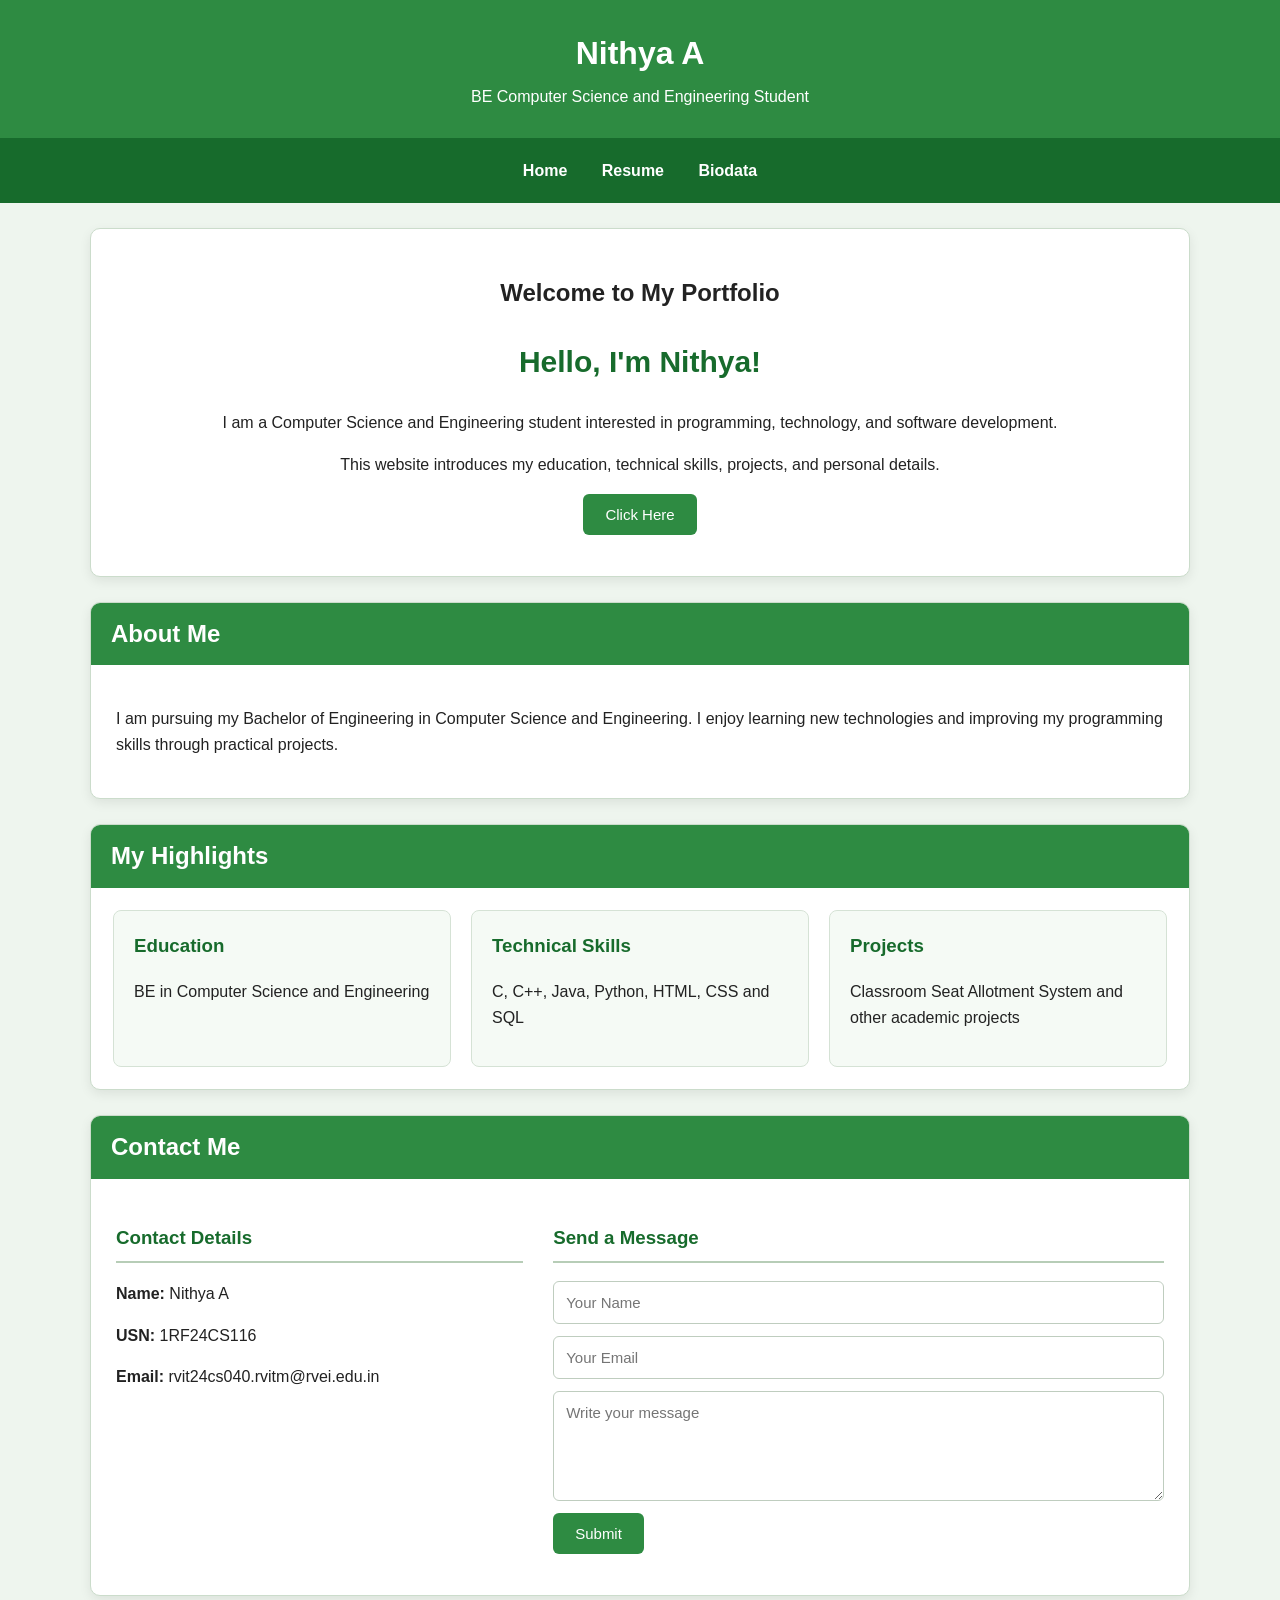
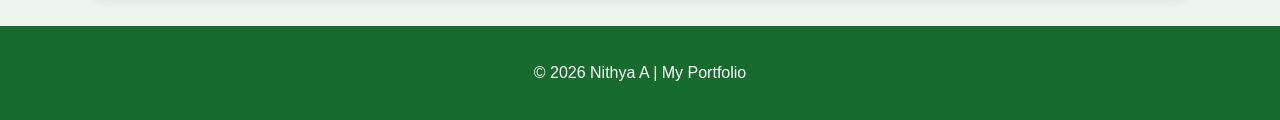
<file: index.html>
<!DOCTYPE html>
<html lang="en">
<head>
    <meta charset="UTF-8">
    <meta name="viewport" content="width=device-width, initial-scale=1.0">
    <title>Nithya A | My Portfolio</title>
    <link rel="stylesheet" href="style.css">
</head>
<body>

<header>
    <h1>Nithya A</h1>
    <p>BE Computer Science and Engineering Student</p>
</header>

<nav>
    <a href="index.html">Home</a>
    <a href="resume.html">Resume</a>
    <a href="biodata.html">Biodata</a>
</nav>

<main>
    <section class="box center">
        <div class="content">
            <h2>Welcome to My Portfolio</h2>
            <h1>Hello, I'm Nithya!</h1>
            <p>I am a Computer Science and Engineering student interested in programming, technology, and software development.</p>
            <p>This website introduces my education, technical skills, projects, and personal details.</p>
            <button onclick="showMessage()">Click Here</button>
            <p id="message"></p>
        </div>
    </section>

    <section class="box">
        <h2>About Me</h2>
        <div class="content">
            <p>I am pursuing my Bachelor of Engineering in Computer Science and Engineering. I enjoy learning new technologies and improving my programming skills through practical projects.</p>
        </div>
    </section>

    <section class="box">
        <h2>My Highlights</h2>
        <div class="three">
            <div class="smallbox">
                <h3>Education</h3>
                <p>BE in Computer Science and Engineering</p>
            </div>
            <div class="smallbox">
                <h3>Technical Skills</h3>
                <p>C, C++, Java, Python, HTML, CSS and SQL</p>
            </div>
            <div class="smallbox">
                <h3>Projects</h3>
                <p>Classroom Seat Allotment System and other academic projects</p>
            </div>
        </div>
    </section>

    <section class="box">
        <h2>Contact Me</h2>
        <div class="contact">
            <div>
                <h3>Contact Details</h3>
                <p><strong>Name:</strong> Nithya A</p>
                <p><strong>USN:</strong> 1RF24CS116</p>
                <p><strong>Email:</strong> rvit24cs040.rvitm@rvei.edu.in</p>
            </div>

            <form onsubmit="sendMessage(event)">
                <h3>Send a Message</h3>
                <input type="text" id="name" placeholder="Your Name" required>
                <input type="email" id="email" placeholder="Your Email" required>
                <textarea id="userMessage" placeholder="Write your message" required></textarea>
                <button type="submit">Submit</button>
                <p id="formMessage"></p>
            </form>
        </div>
    </section>
</main>

<footer>
    <p>&copy; 2026 Nithya A | My Portfolio</p>
</footer>

<script>
function showMessage() {
    document.getElementById("message").textContent =
        "Thank you for visiting my portfolio!";
}

function sendMessage(event) {
    event.preventDefault();

    const name = document.getElementById("name").value;

    document.getElementById("formMessage").textContent =
        "Thank you, " + name + "! Your message has been recorded on this page.";

    event.target.reset();
}
</script>

</body>
</html>
</file>
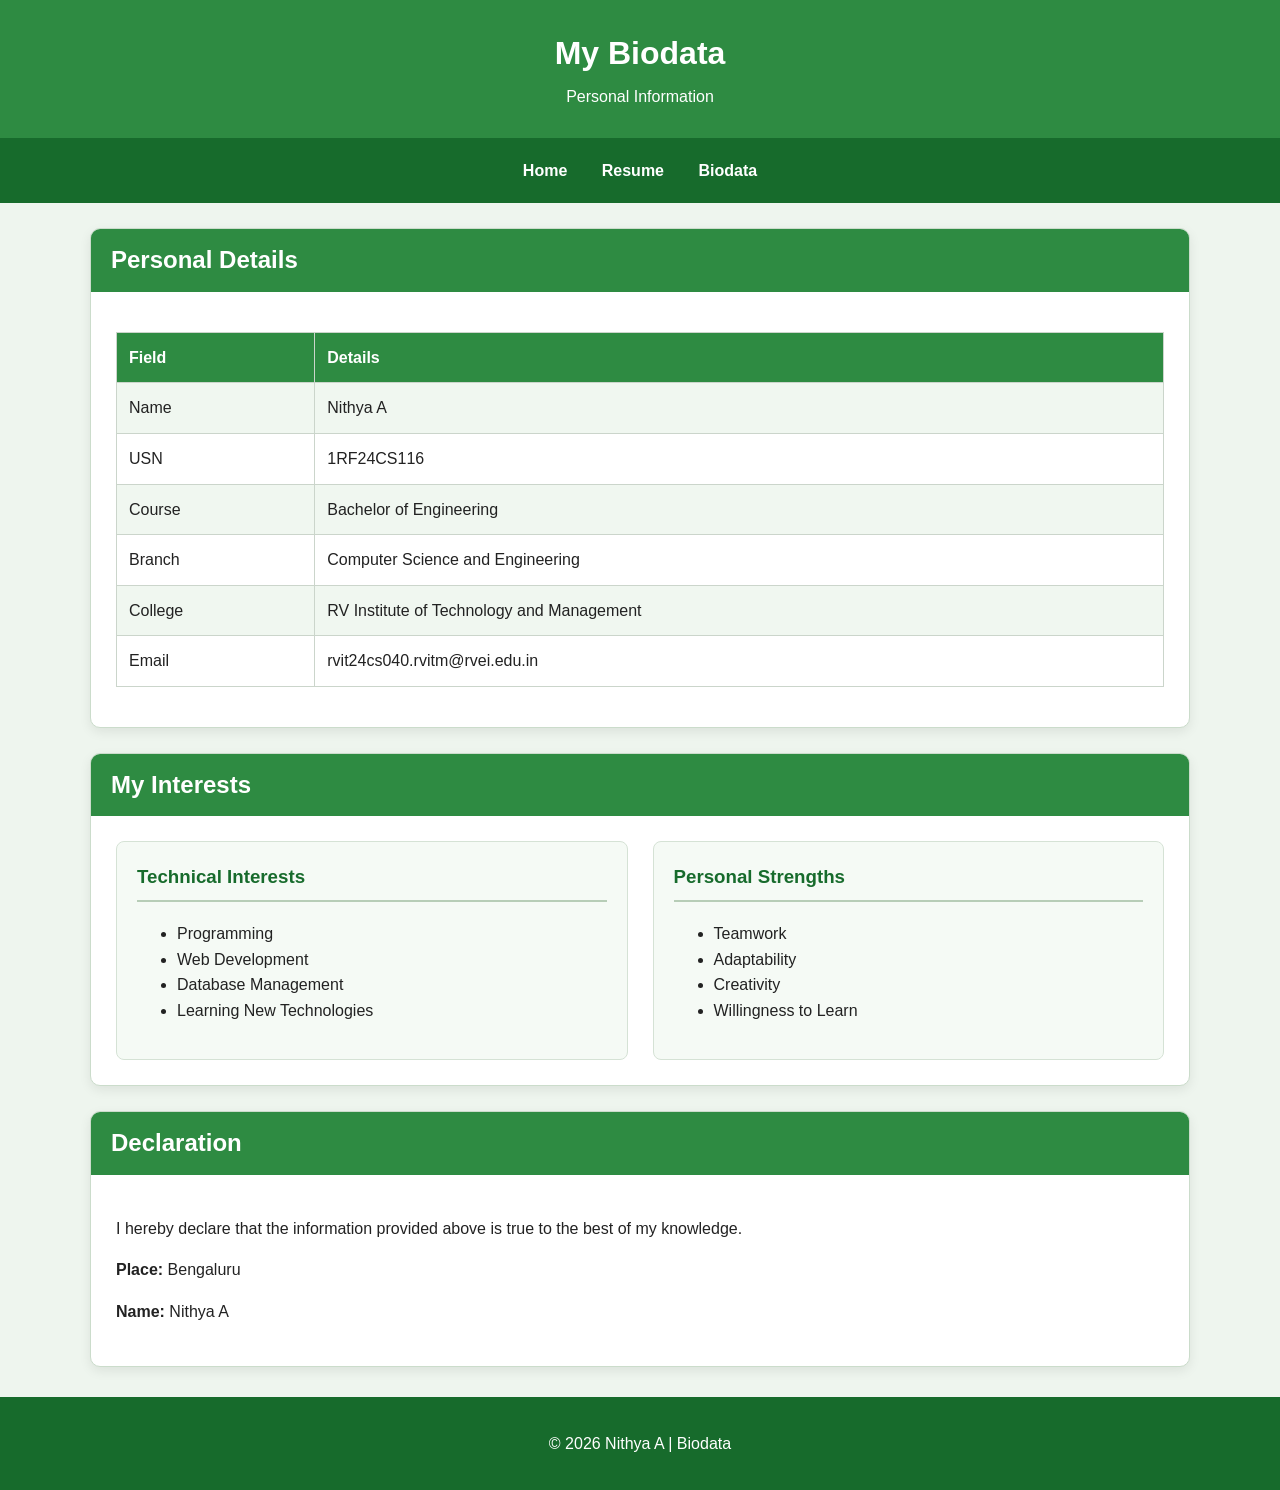
<file: biodata.html>
<!DOCTYPE html>
<html lang="en">
<head>
    <meta charset="UTF-8">
    <meta name="viewport" content="width=device-width, initial-scale=1.0">
    <title>Nithya A | Biodata</title>
    <link rel="stylesheet" href="style.css">
</head>
<body>

<header>
    <h1>My Biodata</h1>
    <p>Personal Information</p>
</header>

<nav>
    <a href="index.html">Home</a>
    <a href="resume.html">Resume</a>
    <a href="biodata.html">Biodata</a>
</nav>

<main>
    <section class="box">
        <h2>Personal Details</h2>
        <div class="content">
            <table>
                <tr>
                    <th>Field</th>
                    <th>Details</th>
                </tr>
                <tr>
                    <td>Name</td>
                    <td>Nithya A</td>
                </tr>
                <tr>
                    <td>USN</td>
                    <td>1RF24CS116</td>
                </tr>
                <tr>
                    <td>Course</td>
                    <td>Bachelor of Engineering</td>
                </tr>
                <tr>
                    <td>Branch</td>
                    <td>Computer Science and Engineering</td>
                </tr>
                <tr>
                    <td>College</td>
                    <td>RV Institute of Technology and Management</td>
                </tr>
                <tr>
                    <td>Email</td>
                    <td>rvit24cs040.rvitm@rvei.edu.in</td>
                </tr>
            </table>
        </div>
    </section>

    <section class="box">
        <h2>My Interests</h2>
        <div class="bio-grid">
            <div class="smallbox">
                <h3>Technical Interests</h3>
                <ul>
                    <li>Programming</li>
                    <li>Web Development</li>
                    <li>Database Management</li>
                    <li>Learning New Technologies</li>
                </ul>
            </div>

            <div class="smallbox">
                <h3>Personal Strengths</h3>
                <ul>
                    <li>Teamwork</li>
                    <li>Adaptability</li>
                    <li>Creativity</li>
                    <li>Willingness to Learn</li>
                </ul>
            </div>
        </div>
    </section>

    <section class="box">
        <h2>Declaration</h2>
        <div class="content">
            <p>I hereby declare that the information provided above is true to the best of my knowledge.</p>
            <p><strong>Place:</strong> Bengaluru</p>
            <p><strong>Name:</strong> Nithya A</p>
        </div>
    </section>
</main>

<footer>
    <p>&copy; 2026 Nithya A | Biodata</p>
</footer>

</body>
</html>
</file>
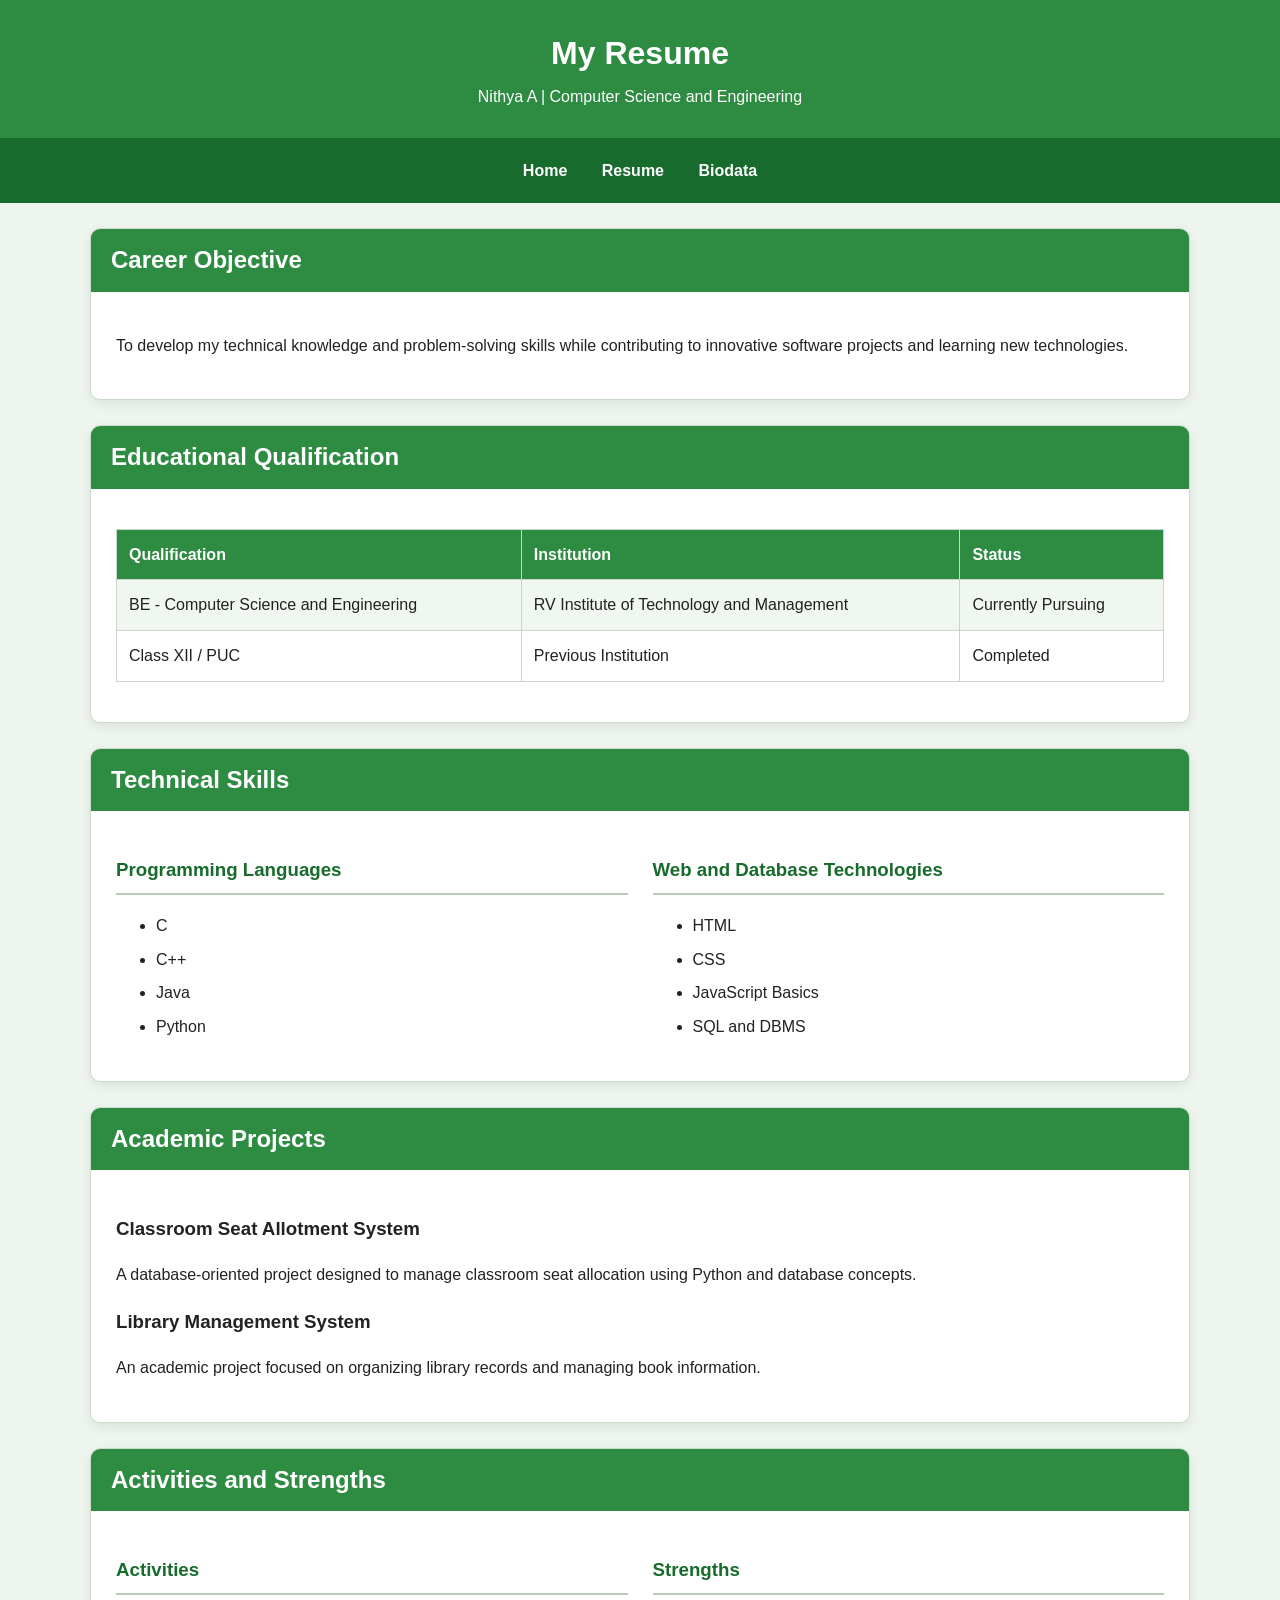
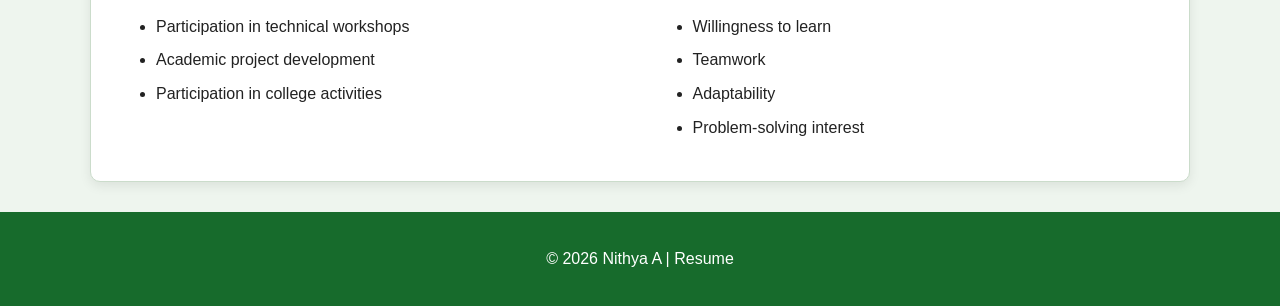
<file: resume.html>
<!DOCTYPE html>
<html lang="en">
<head>
    <meta charset="UTF-8">
    <meta name="viewport" content="width=device-width, initial-scale=1.0">
    <title>Nithya A | Resume</title>
    <link rel="stylesheet" href="style.css">
</head>
<body>

<header>
    <h1>My Resume</h1>
    <p>Nithya A | Computer Science and Engineering</p>
</header>

<nav>
    <a href="index.html">Home</a>
    <a href="resume.html">Resume</a>
    <a href="biodata.html">Biodata</a>
</nav>

<main>
    <section class="box">
        <h2>Career Objective</h2>
        <div class="content">
            <p>To develop my technical knowledge and problem-solving skills while contributing to innovative software projects and learning new technologies.</p>
        </div>
    </section>

    <section class="box">
        <h2>Educational Qualification</h2>
        <div class="content">
            <table>
                <tr>
                    <th>Qualification</th>
                    <th>Institution</th>
                    <th>Status</th>
                </tr>
                <tr>
                    <td>BE - Computer Science and Engineering</td>
                    <td>RV Institute of Technology and Management</td>
                    <td>Currently Pursuing</td>
                </tr>
                <tr>
                    <td>Class XII / PUC</td>
                    <td>Previous Institution</td>
                    <td>Completed</td>
                </tr>
            </table>
        </div>
    </section>

    <section class="box">
        <h2>Technical Skills</h2>
        <div class="resume-grid">
            <div>
                <h3>Programming Languages</h3>
                <ul>
                    <li>C</li>
                    <li>C++</li>
                    <li>Java</li>
                    <li>Python</li>
                </ul>
            </div>
            <div>
                <h3>Web and Database Technologies</h3>
                <ul>
                    <li>HTML</li>
                    <li>CSS</li>
                    <li>JavaScript Basics</li>
                    <li>SQL and DBMS</li>
                </ul>
            </div>
        </div>
    </section>

    <section class="box">
        <h2>Academic Projects</h2>
        <div class="content">
            <h3>Classroom Seat Allotment System</h3>
            <p>A database-oriented project designed to manage classroom seat allocation using Python and database concepts.</p>

            <h3>Library Management System</h3>
            <p>An academic project focused on organizing library records and managing book information.</p>
        </div>
    </section>

    <section class="box">
        <h2>Activities and Strengths</h2>
        <div class="resume-grid">
            <div>
                <h3>Activities</h3>
                <ul>
                    <li>Participation in technical workshops</li>
                    <li>Academic project development</li>
                    <li>Participation in college activities</li>
                </ul>
            </div>
            <div>
                <h3>Strengths</h3>
                <ul>
                    <li>Willingness to learn</li>
                    <li>Teamwork</li>
                    <li>Adaptability</li>
                    <li>Problem-solving interest</li>
                </ul>
            </div>
        </div>
    </section>
</main>

<footer>
    <p>&copy; 2026 Nithya A | Resume</p>
</footer>

</body>
</html>
</file>
<file: style.css>
* {
    box-sizing: border-box;
}

html {
    scroll-behavior: smooth;
}

body {
    margin: 0;
    font-family: Arial, sans-serif;
    background-color: #eef5ee;
    color: #222;
    line-height: 1.6;
}

header {
    background: #2e8b42;
    color: white;
    text-align: center;
    padding: 28px 15px;
}

header h1 {
    margin: 0;
    font-size: 32px;
}

header p {
    margin: 5px 0 0;
}

nav {
    background: #176b2c;
    text-align: center;
    padding: 15px;
}

nav a {
    display: inline-block;
    color: white;
    text-decoration: none;
    margin: 5px 15px;
    font-weight: bold;
}

nav a:hover {
    color: #ffe082;
    text-decoration: underline;
}

.box {
    width: 92%;
    max-width: 1100px;
    margin: 25px auto;
    background: white;
    border: 1px solid #cbdccb;
    border-radius: 10px;
    overflow: hidden;
    box-shadow: 0 4px 12px rgba(0, 0, 0, 0.08);
}

.box > h2 {
    background: #2e8b42;
    color: white;
    padding: 12px 20px;
    margin: 0;
}

.content {
    padding: 25px;
}

.center {
    text-align: center;
}

.center h1 {
    color: #176b2c;
    font-size: 30px;
}

.three {
    display: flex;
    gap: 20px;
    padding: 22px;
}

.smallbox {
    flex: 1;
    min-width: 0;
    padding: 20px;
    background: #f5faf5;
    border: 1px solid #d5e2d5;
    border-radius: 8px;
    overflow-wrap: anywhere;
}

.smallbox h3 {
    color: #176b2c;
    margin-top: 0;
}

button {
    background: #2e8b42;
    color: white;
    border: none;
    border-radius: 6px;
    padding: 12px 22px;
    cursor: pointer;
    font-size: 15px;
}

button:hover {
    background: #176b2c;
}

.resume-grid {
    display: grid;
    grid-template-columns: 1fr 1fr;
    gap: 25px;
    padding: 25px;
}

.resume-grid h3,
.bio-grid h3,
.contact h3 {
    color: #176b2c;
    border-bottom: 2px solid #b7cdb7;
    padding-bottom: 8px;
}

.resume-grid li {
    margin: 8px 0;
}

table {
    width: 100%;
    border-collapse: collapse;
    margin: 15px 0;
}

th {
    background: #2e8b42;
    color: white;
}

th,
td {
    border: 1px solid #cbd5cb;
    padding: 12px;
    text-align: left;
}

tr:nth-child(even) {
    background: #f0f7f0;
}

.bio-grid {
    display: grid;
    grid-template-columns: 1fr 1fr;
    gap: 25px;
    padding: 25px;
}

.contact {
    display: grid;
    grid-template-columns: 1fr 1.5fr;
    gap: 30px;
    padding: 25px;
}

input,
textarea {
    display: block;
    width: 100%;
    padding: 12px;
    margin: 12px 0;
    border: 1px solid #bfcdbf;
    border-radius: 6px;
    font-family: Arial, sans-serif;
    font-size: 15px;
}

textarea {
    min-height: 110px;
    resize: vertical;
}

input:focus,
textarea:focus {
    outline: 2px solid #2e8b42;
}

footer {
    background: #176b2c;
    color: white;
    text-align: center;
    padding: 18px;
    margin-top: 30px;
}

@media (max-width: 700px) {
    .three,
    .resume-grid,
    .bio-grid,
    .contact {
        display: flex;
        flex-direction: column;
    }

    nav a {
        margin: 5px 8px;
    }

    .box {
        width: 96%;
    }

    .content,
    .resume-grid,
    .bio-grid,
    .contact {
        padding: 16px;
    }

    table {
        font-size: 12px;
    }

    th,
    td {
        padding: 7px;
    }
}
</file>
